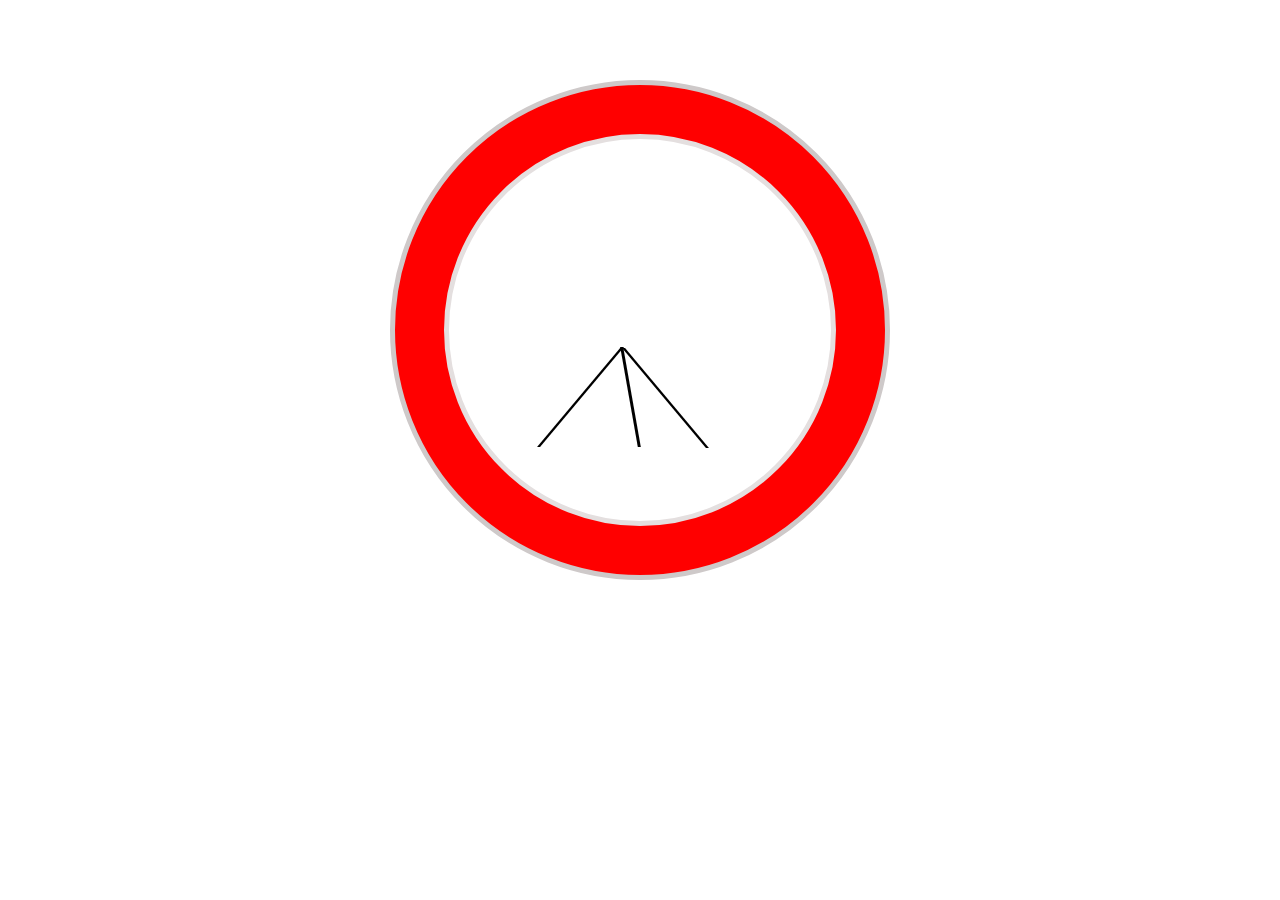
<file: THA Frontend/Clock/index.html>
<!DOCTYPE html>
<html lang="en">
  <head>
    <meta charset="UTF-8" />
    <meta http-equiv="X-UA-Compatible" content="IE=edge" />
    <meta name="viewport" content="width=device-width, initial-scale=1.0" />
    <link rel="stylesheet" href="style.css" />
    <title>Clock</title>
  </head>
  <body>
    <div class="outer-circle container">
      <div class="inner-circle">
        <!-- <div class="hour"></div>
        <div class="minute"></div>
        <div class="second"></div> -->
        <hr class="hour-hand" />
        <hr class="minute-hand" />
        <hr class="second-hand" />
      </div>
    </div>
  </body>
</html>
</file>
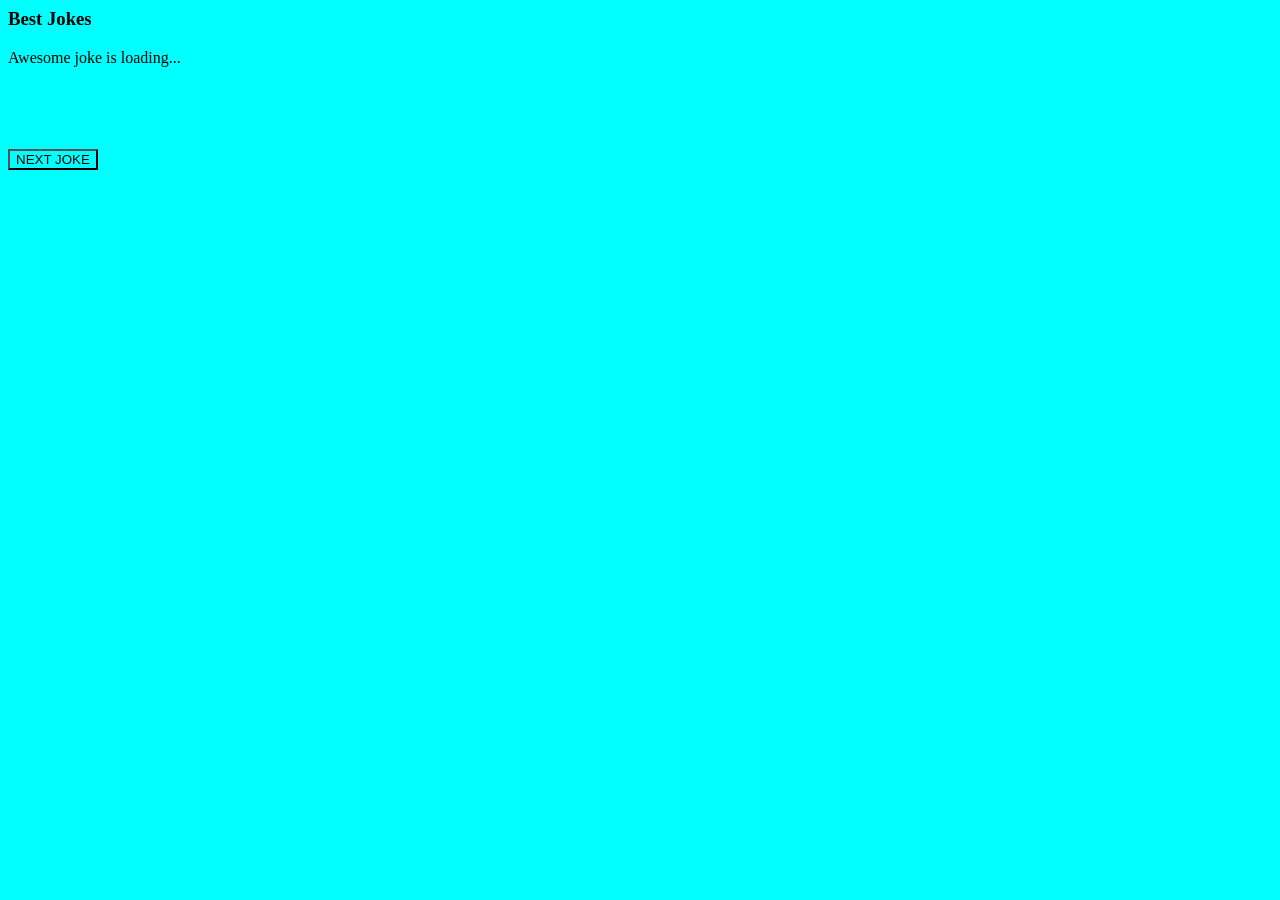
<file: THA Frontend/THA Day13/index.html>
<html>
    <head>
        <link rel="stylesheet" href="style.css">
        <title>Best Jokes</title>
    </head>
    <body>
        <div class="container">
            <h3>Best Jokes</h3>
            <div id="joke" class="joke">Awesome joke is loading...</div>
            <button id="jokebtn" class="btn">NEXT JOKE</button>
        </div>
        <script src="index.js"></script>
    </body>
</html>
</file>
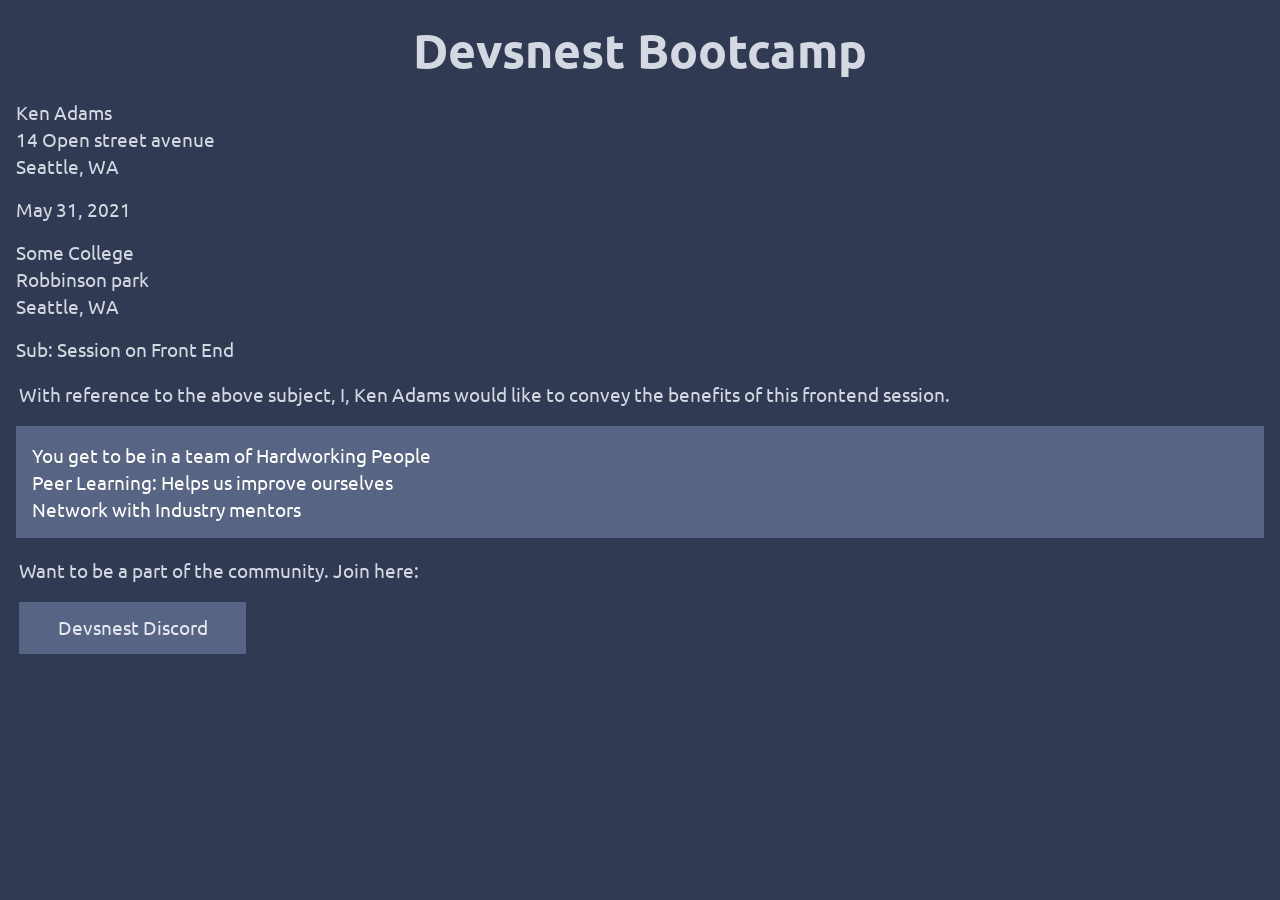
<file: THA Frontend/THA Day2/index.html>
<!DOCTYPE html>
<html lang="en">
  <head>
    <meta charset="UTF-8" />
    <meta http-equiv="X-UA-Compatible" content="IE=edge" />
    <meta name="viewport" content="width=device-width, initial-scale=1.0" />
    <link rel="preconnect" href="https://fonts.gstatic.com" />
    <link
      href="https://fonts.googleapis.com/css2?family=Ubuntu:wght@400;700&display=swap"
      rel="stylesheet"
    />
    <link rel="stylesheet" href="style.css" />
    <title>Business Letter</title>
  </head>
  <body>
    <h1>Devsnest Bootcamp</h1>
    <main>
      <section class="from-address">
        <p>Ken Adams</p>
        <p>14 Open street avenue</p>
        <p>Seattle, WA</p>
      </section>

      <section class="date">
        <p>May 31, 2021</p>
      </section>

      <section class="to-address">
        <p>Some College</p>
        <p>Robbinson park</p>
        <p>Seattle, WA</p>
      </section>

      <section class="subject">
        <p>Sub: Session on Front End</p>
      </section>

      <section class="body-of-letter">
        <p>
          With reference to the above subject, I, Ken Adams would like to convey
          the benefits of this frontend session.
        </p>
        <ul>
          <li>You get to be in a team of Hardworking People</li>
          <li>Peer Learning: Helps us improve ourselves</li>
          <li>Network with Industry mentors</li>
        </ul>
        <p>Want to be a part of the community. Join here:</p>
        <p>
          <a class="btn" href="https://discord.gg/8YXuF4Sr">Devsnest Discord</a>
        </p>
      </section>
    </main>
  </body>
</html>
</file>
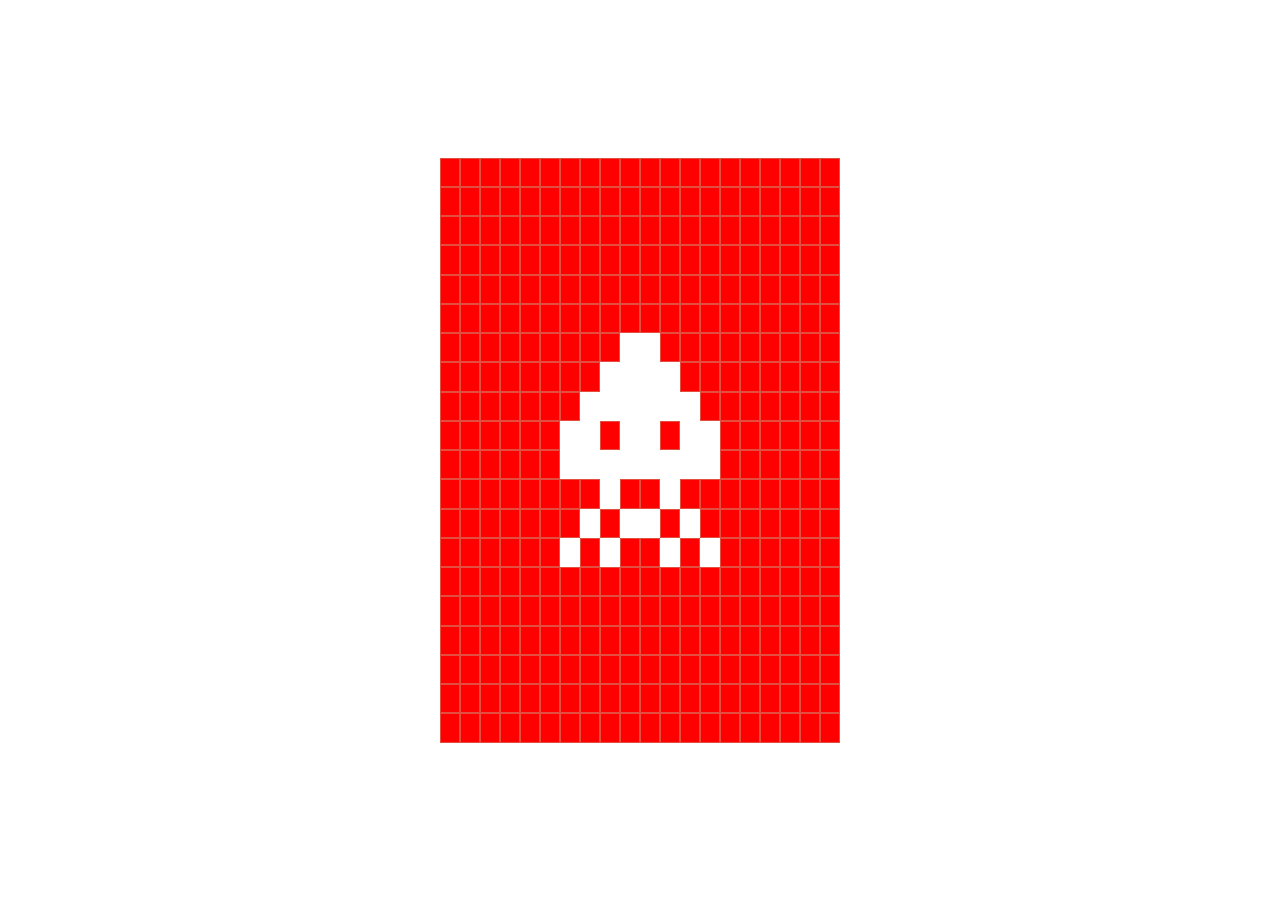
<file: THA Frontend/THA Day8/index.html>
<!DOCTYPE html>
<html lang="en">

<head>
    <meta charset="UTF-8">
    <meta http-equiv="X-UA-Compatible" content="IE=edge">
    <meta name="viewport" content="width=device-width, initial-scale=1.0">
    <title>CSS </title>
    <style>
        :root {
            --color-primary: red;
            --color-primary-light: #E24E3F;
            --active-color: white;
        }

        * {
            margin: 0;
            padding: 0;
        }

        main {
            display: flex;
            justify-content: center;
            align-items: center;
            height: 100vh;
        }

        .grid {
            max-width: 400px;
            width: 80%;
            height: 65vh;
            display: grid;
            grid-template-columns: repeat(20, 1fr);
            background-color: var(--color-primary);
        }

        .grid-item {
            border: 1px solid var(--color-primary-light);
        }

        .grid-item:hover {
            background-color: var(--color-primary-light);
        }

        .active,
        .active:hover {
            border: 1px solid var(--active-color);
            background-color: var(--active-color);
        }
    </style>
</head>

<body>
    <main class="container">
        <div class="grid"></div>
    </main>
    <script>
        const create = () => {
            const conatainer = document.querySelector(".grid");
            for (let i = 0; i < 400; i++) {
                const cell = document.createElement("div");
                cell.classList.add("grid-item");
                cell.id = `${i}`;
                cell.addEventListener('click', () => { changeState(cell) });
                conatainer.append(cell);
            }
        };

        create();
        const changeState = (cell) => {
            cell.classList.toggle("active");
        };
        const markActiveCell = () => {
            const actives = [
                130, 131, 149, 150, 151, 152, 168, 169, 170, 171, 172, 173, 187, 188, 190,
                191, 193, 194, 207, 208, 209, 210, 211, 212, 213, 214, 229, 232, 248, 250,
                251, 253, 267, 269, 272, 274,
            ];
            for (let id of actives) {
                const active = document.getElementById(`${id - 1}`);
                active.classList.add("active");

            }
        };
        markActiveCell();
    </script>
</body>

</html>
</file>
<file: THA Frontend/Clock/style.css>
* {
  box-sizing: border-box;
  border: 0;
}

.container {
  width: 500px;
  height: 500px;
  margin: 5em auto 0 auto;
}

.outer-circle {
  background-color: red;
  border-radius: 50%;
  /* box-shadow: 10px 10px 5px rgb(122, 120, 120); */
  border: 5px solid rgb(206, 201, 201);
}

.inner-circle {
  width: 80%;
  height: 80%;
  background-color: white;
  border-radius: 50%;
  margin: 10% auto;
  border: 5px solid rgb(228, 223, 223);
}

.hour {
  width: 3px;
  height: 100px;
  margin: 0 auto;
  transform: translateY(200%);
  background-color: black;
}

.minute {
  width: 3px;
  height: 100px;
  margin: 0 auto;
}

hr {
  height: 100px;
  width: 3px;
  background-color: black;
}

.hour-hand {
  transform: translate(-60px, 200px) skew(-40deg);
  background-color: black;
}

.minute-hand {
  transform: translate(-10px, 92px) skew(10deg);
  background-color: black;
}

.second-hand {
  transform: translate(25px, -15px) skew(40deg);
  background-color: black;
}
</file>
<file: THA Frontend/THA Day13/style.css>
*{
    background-color: aqua;
}
.container{
    color:black;
    height:200px;
    width:400px;
}
.joke{
    color:black;
    height:100px;
    width:200px;
}
</file>
<file: THA Frontend/THA Day2/style.css>
* {
  margin: 0;
  padding: 0;
  box-sizing: border-box;
}

/* General Styles */

body {
  background-color: #303a52;
  font-family: "Ubuntu", sans-serif;
  color: #d3d8e2;
}

h1 {
  text-align: center;
  font-size: 3rem;
  margin: 0.4em 0;
}

p,
li {
  font-size: 1.2rem;
}

/* Typography */

.from-address,
.date,
.to-address,
.subject {
  line-height: 1.4;
  margin: 1em;
}

.body-of-letter p {
  margin: 1em;
}

ul {
  background-color: #576483;
  padding: 1em;
  list-style: none;
  margin: 1em;
}

ul li {
  color: white;
  line-height: 1.4;
}

.btn {
  background-color: #576483;
  color: #e7eaf0;
  display: inline-block;
  padding: 0.7em 2em;
  text-decoration: none;
}

.btn:hover {
  background-color: #e7eaf0;
  color: #576483;
}
</file>
